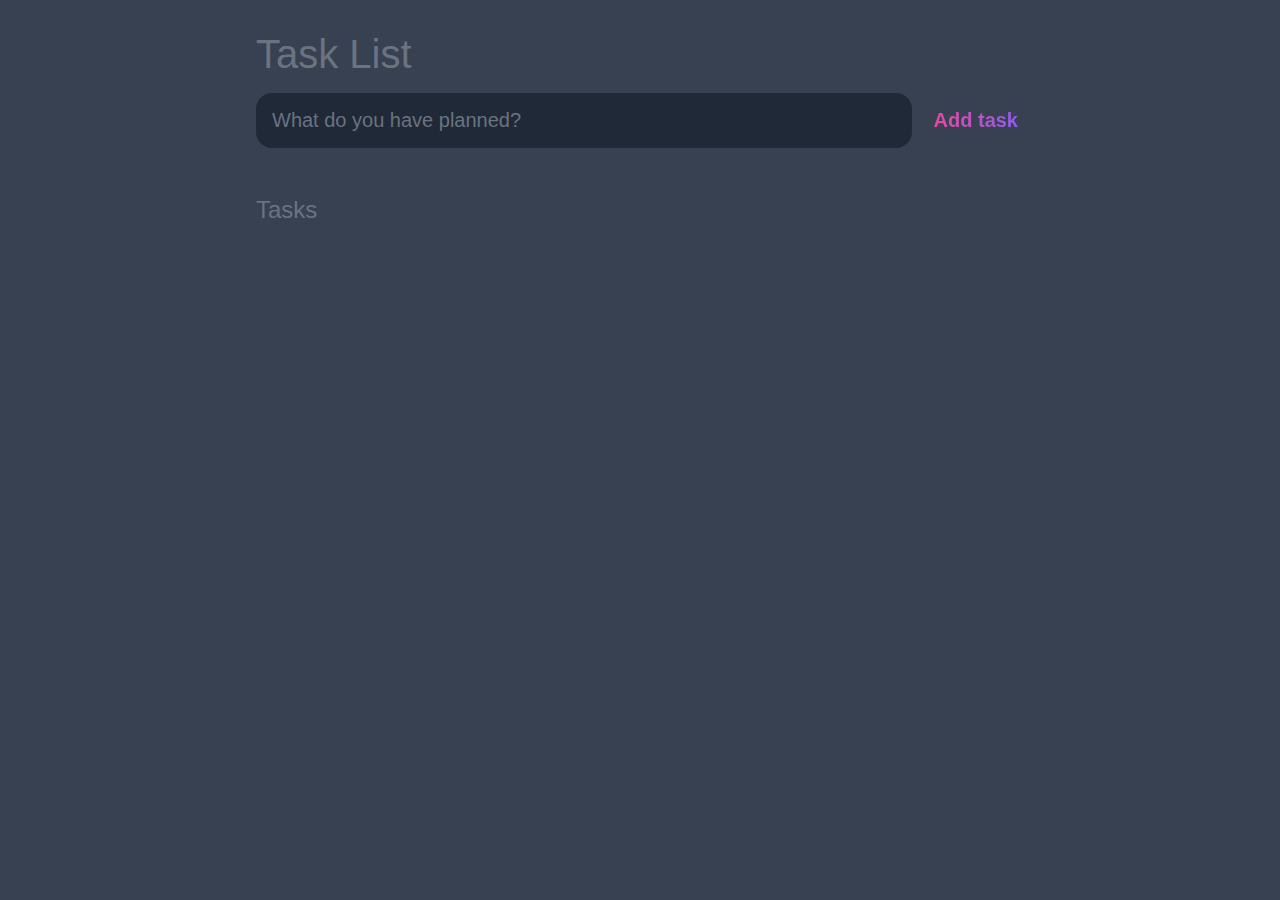
<file: Basic To-Do Webapp/index.html>
<!DOCTYPE html>
<html lang="en">

<head>
  <meta charset="UTF-8">
  <meta http-equiv="X-UA-Compatible" content="IE=edge">
  <meta name="viewport" content="width=device-width, initial-scale=1.0">
  <title>Task List</title>

  <link rel="stylesheet" href="main.css" />
</head>

<body>

  <header>
    <h1>Task List</h1>
    <form id="new-task-form">
      <input type="text" name="new-task-input" id="new-task-input" placeholder="What do you have planned?" />
      <input type="submit" id="new-task-submit" value="Add task" />
    </form>
  </header>
  <main>
    <section class="task-list">
      <h2>Tasks</h2>

      <div id="tasks">



      </div>
    </section>
  </main>

  <script src="main.js"></script>
</body>

</html>
</file>
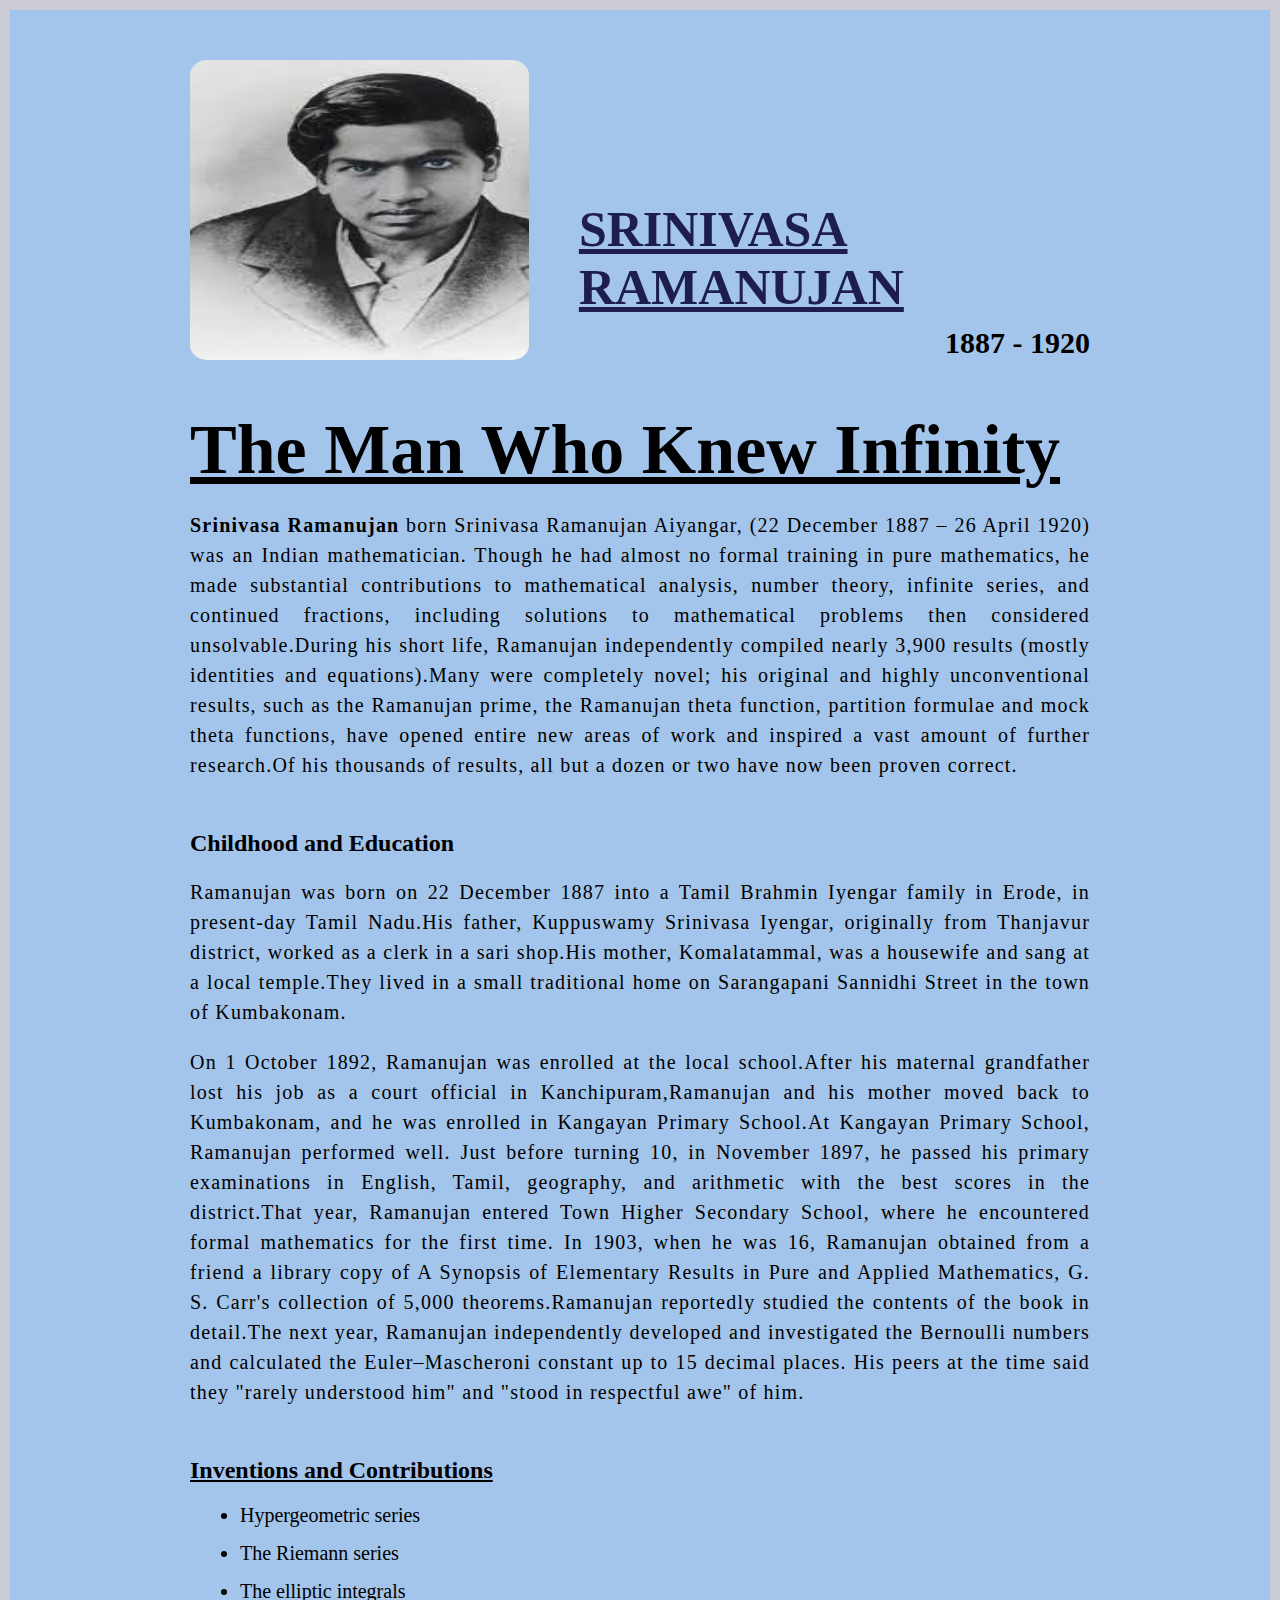
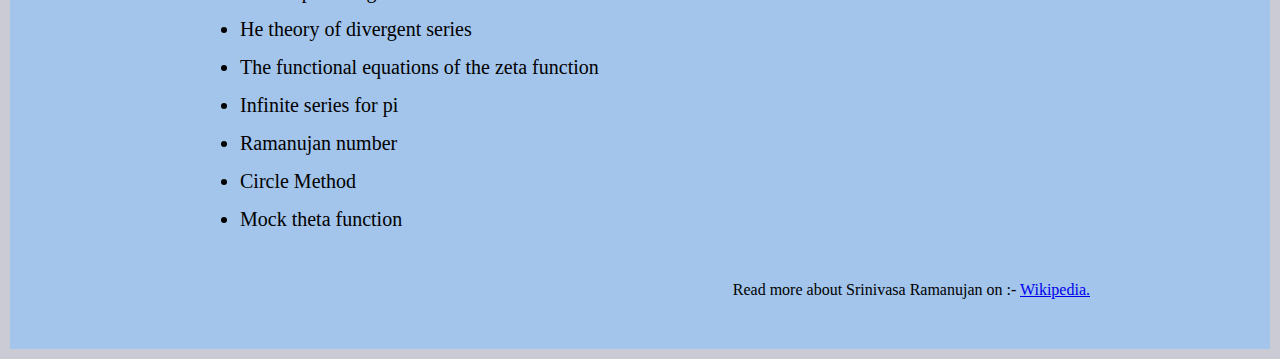
<file: Tribute Page/index.html>
<!DOCTYPE html>
<html lang="en">

<head>
  <meta charset="UTF-8" />

  <meta http-equiv="X-UA-Compatible" content="IE=edge" />

  <meta name="viewport" content="width=device-width, initial-scale=1.0" />
  <title>THE TRIBUTE WEBSITE</title>
  <link rel="stylesheet" href="style.css" />
</head>

<body>
  <div class="container">
    <div class="content">
      <section class="top_section">
        <div class="image_container">
          <img src="ramanujan.jpg" alt="tribute" />
        </div>
        <div>
          <h1><u><b>SRINIVASA RAMANUJAN</b></u></h1>
          <h4>1887 - 1920 </h4>
        </div>
      </section>
      <section class="about_section">
        <h2><u><b>The Man Who Knew Infinity</b></u></h2>
        <p>
          <b>Srinivasa Ramanujan</b> born Srinivasa Ramanujan Aiyangar, (22
          December 1887 – 26 April 1920) was an Indian mathematician. Though he had almost no formal training in
          pure mathematics, he made substantial contributions to mathematical analysis, number theory, infinite series,
          and continued fractions, including solutions to mathematical problems then considered unsolvable.During his
          short life, Ramanujan independently compiled nearly 3,900 results (mostly identities and equations).Many
          were completely novel; his original and highly unconventional results, such as the Ramanujan prime, the
          Ramanujan theta function, partition formulae and mock theta functions, have opened entire new areas of work
          and inspired a vast amount of further research.Of his thousands of results, all but a dozen or two have
          now been proven correct.
        </p>
      </section>
      <section class="childhood_section">
        <h2>Childhood and Education</h2>
        <p>
          Ramanujan was born on 22 December 1887 into a Tamil
          Brahmin Iyengar family in Erode, in present-day Tamil Nadu.His father, Kuppuswamy Srinivasa Iyengar,
          originally from Thanjavur district, worked as a clerk in a sari shop.His mother, Komalatammal, was a
          housewife and sang at a local temple.They lived in a small traditional home on Sarangapani Sannidhi
          Street in the town of Kumbakonam.
        </p>
        <p>
          On 1 October 1892, Ramanujan was enrolled at the local school.After his maternal grandfather lost his job
          as a court official in Kanchipuram,Ramanujan and his mother moved back to Kumbakonam, and he was enrolled
          in Kangayan Primary School.At Kangayan Primary School, Ramanujan performed well. Just before turning 10, in
          November 1897, he passed his primary examinations in English, Tamil, geography, and arithmetic with the best
          scores in the district.That year, Ramanujan entered Town Higher Secondary School, where he encountered
          formal mathematics for the first time.
          In 1903, when he was 16, Ramanujan obtained from a friend a library copy of A Synopsis of Elementary Results
          in Pure and Applied Mathematics, G. S. Carr's collection of 5,000 theorems.Ramanujan reportedly
          studied the contents of the book in detail.The next year, Ramanujan independently developed and
          investigated the Bernoulli numbers and calculated the Euler–Mascheroni constant up to 15 decimal places.
          His peers at the time said they "rarely understood him" and "stood in respectful awe" of him.
        </p>
      </section>
      <section class="invention_section">
        <h2><u><b>Inventions and Contributions</b></u></h2>
        <ul>
          <li>
            Hypergeometric series
          </li>
          <li>
            The Riemann series
          </li>
          <li>
            The elliptic integrals
          </li>
          <li>
            He theory of divergent series
          </li>
          <li>
            The functional equations of the zeta function
          </li>
          <li>
            Infinite series for pi
          </li>
          <li>
            Ramanujan number
          </li>
          <li>
            Circle Method
          </li>
          <li>
            Mock theta function
          </li>
        </ul>
      </section>
      <footer>
        <p>
          Read more about Srinivasa Ramanujan on :-
          <a href="https://en.wikipedia.org/wiki/Srinivasa_Ramanujan">Wikipedia.</a>
        </p>
      </footer>
    </div>
  </div>
</body>

</html>
</file>
<file: Basic To-Do Webapp/main.css>
:root {
	--dark: #374151;
	--darker: #1F2937;
	--darkest: #111827;
	--grey: #6B7280;
	--pink: #EC4899;
	--purple: #8B5CF6;
	--light: #EEE;
}

* {
	margin: 0;
	box-sizing: border-box;
	font-family: "Fira sans", sans-serif;
}

body {
	display: flex;
	flex-direction: column;
	min-height: 100vh;
	color: #FFF;
	background-color: var(--dark);
}

header {
	padding: 2rem 1rem;
	max-width: 800px;
	width: 100%;
	margin: 0 auto;
}

header h1{ 
	font-size: 2.5rem;
	font-weight: 300;
	color: var(--grey);
	margin-bottom: 1rem;
}

#new-task-form {
	display: flex;;
}

input, button {
	appearance: none;
	border: none;
	outline: none;
	background: none;
}

#new-task-input {
	flex: 1 1 0%;
	background-color: var(--darker);
	padding: 1rem;
	border-radius: 1rem;
	margin-right: 1rem;
	color: var(--light);
	font-size: 1.25rem;
}

#new-task-input::placeholder {
	color: var(--grey);
}

#new-task-submit {
	color: var(--pink);
	font-size: 1.25rem;
	font-weight: 700;
	background-image: linear-gradient(to right, var(--pink), var(--purple));
	-webkit-background-clip: text;
	-webkit-text-fill-color: transparent;
	cursor: pointer;
	transition: 0.4s;
}

#new-task-submit:hover {
	opacity: 0.8;
}

#new-task-submit:active {
	opacity: 0.6;
}

main {
	flex: 1 1 0%;
	max-width: 800px;
	width: 100%;
	margin: 0 auto;
}

.task-list {
	padding: 1rem;
}

.task-list h2 {
	font-size: 1.5rem;
	font-weight: 300;
	color: var(--grey);
	margin-bottom: 1rem;
}

#tasks .task {
	display: flex;
	justify-content: space-between;
	background-color: var(--darkest);
	padding: 1rem;
	border-radius: 1rem;
	margin-bottom: 1rem;
}

.task .content {
	flex: 1 1 0%;
}

.task .content .text {
	color: var(--light);
	font-size: 1.125rem;
	width: 100%;
	display: block;
	transition: 0.4s;
}

.task .content .text:not(:read-only) {
	color: var(--pink);
}

.task .actions {
	display: flex;
	margin: 0 -0.5rem;
}

.task .actions button {
	cursor: pointer;
	margin: 0 0.5rem;
	font-size: 1.125rem;
	font-weight: 700;
	text-transform: uppercase;
	transition: 0.4s;
}

.task .actions button:hover {
	opacity: 0.8;
}

.task .actions button:active {
	opacity: 0.6;
}

.task .actions .edit {
	background-image: linear-gradient(to right, var(--pink), var(--purple));
	-webkit-background-clip: text;
	-webkit-text-fill-color: transparent;
}

.task .actions .delete {
	color: crimson;
}
</file>
<file: Tribute Page/style.css>
* {
  margin: 0;
  padding: 0;
  box-sizing: border-box;
}

.container {
  background-color: #a3c5eb;
  min-height: 100vh;
  border: 10px solid #cacbd5;
}

.content {
  max-width: 900px;
  margin: 0 auto;
}
.top_section {
  margin-top: 50px;
  display: flex;
  justify-content: space-between;
  align-items: flex-end;
  
}
.top_section h1 {
  margin:10px 0;
  font-size: 50px;
  font-weight: bold;
  color: #1d1e4c;
  text-transform: uppercase;
  
}
.top_section h4 {
  font-size: 30px;
  text-align: end;
}

.image_container {
  border-radius: 5%;
  overflow: hidden;
  margin-right: 50px;
}

.image_container,
img {
  width: 400px;
  height: 300px;
}
.about_section {
  margin-top: 50px;
}
.about_section h2 {
  font-size: 70px;
  font-weight: 400;
  margin-bottom: 20px;
}
.about_section p {
  font-size: 20px;
  line-height: 30px;
  letter-spacing: 1.2px;
  text-align: justify;
}
.childhood_section {
  margin:50px 0;
}
.childhood_section p {
  font-size: 20px;
  line-height: 30px;
  letter-spacing: 1.2px;
  text-align: justify;
}
.childhood_section p {
  margin:20px 0;
}
.invention_section {
  margin: 50px 0;
}
.invention_section h2 {
  margin-bottom: 20px;
}
.invention_section ul {
  margin-left: 50px;
}
.invention_section li {
  margin-bottom: 15px;
  font-size: 20px;
}

footer {
  margin: 50px 0;
}
footer p {
  text-align: end;
}
</file>
